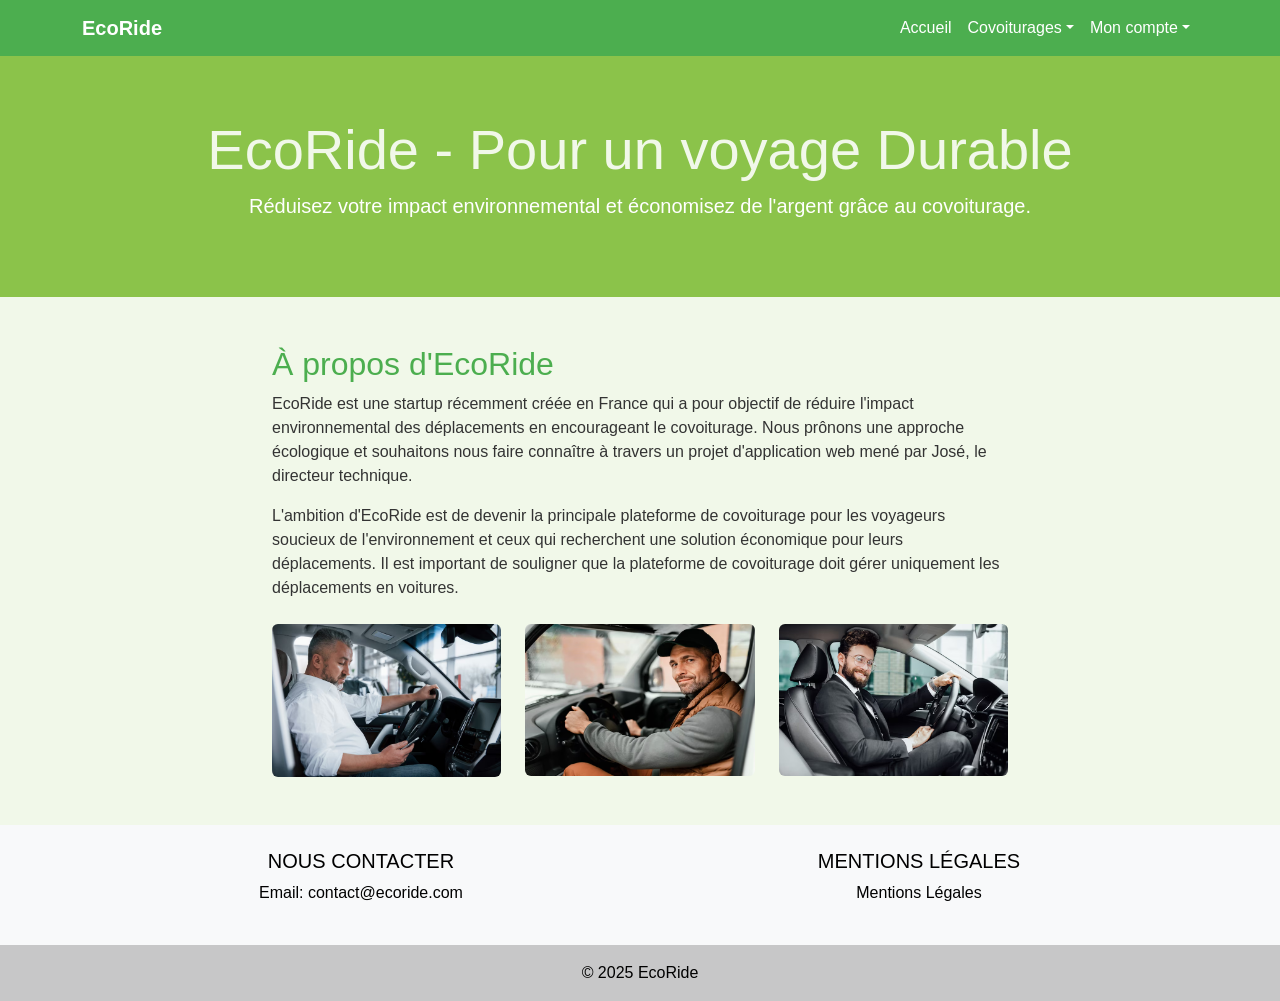
<file: index.html>
<html lang="fr">
  <head>
    <meta charset="UTF-8" />
    <meta name="viewport" content="width=device-width, initial-scale=1.0" />
    <title>EcoRide - Covoiturage Écologique</title>
    <link
      rel="stylesheet"
      href="https://cdn.jsdelivr.net/npm/bootstrap@5.3.0/dist/css/bootstrap.min.css"
    />
    <link rel="stylesheet" href="style.css" />
  </head>
  <body>
    <header>
      <!-- barre de navigation  -->
      <nav class="navbar navbar-expand-lg navbar-light bg-light">
        <div class="container">
          <a class="navbar-brand" href="index.html">EcoRide</a>
          <button
            class="navbar-toggler"
            type="button"
            data-bs-toggle="collapse"
            data-bs-target="#navbarNav"
            aria-controls="navbarNav"
            aria-expanded="false"
            aria-label="Toggle navigation"
          >
            <span class="navbar-toggler-icon"></span>
          </button>
          <div class="collapse navbar-collapse" id="navbarNav">
            <ul class="navbar-nav ms-auto">
              <li class="nav-item">
                <a class="nav-link" href="index.html">Accueil</a>
              </li>
              <li class="nav-item dropdown">
                <a
                  class="nav-link dropdown-toggle"
                  href="#"
                  id="navbarDropdownCovoiturages"
                  role="button"
                  data-bs-toggle="dropdown"
                  aria-expanded="false"
                  >Covoiturages</a
                >
                <ul
                  class="dropdown-menu"
                  aria-labelledby="navbarDropdownCovoiturages"
                >
                  <li>
                    <a class="dropdown-item" href="rides.html"
                      >Trouver un covoiturage</a
                    >
                  </li>
                  <li>
                    <a class="dropdown-item" href="create_ride.html"
                      >Proposer un covoiturage</a
                    >
                  </li>
                </ul>
              </li>
              <li class="nav-item dropdown">
                <a
                  class="nav-link dropdown-toggle"
                  href="#"
                  id="navbarDropdown"
                  role="button"
                  data-bs-toggle="dropdown"
                  aria-expanded="false"
                  >Mon compte</a
                >
                <ul class="dropdown-menu" aria-labelledby="navbarDropdown">
                  <!-- Liens existants dans le menu déroulant (connexion, inscription, espace, historique) -->
                  <li>
                    <a
                      class="dropdown-item"
                      href="connexion.html"
                      id="link-connexion"
                      >Se connecter</a
                    >
                  </li>
                  <li>
                    <a
                      class="dropdown-item"
                      href="inscription.html"
                      id="link-inscription"
                      >S'inscrire</a
                    >
                  </li>
                  <li>
                    <a class="dropdown-item" href="espace.html" id="link-espace"
                      >Mon espace</a
                    >
                  </li>
                  <li>
                    <a
                      class="dropdown-item"
                      href="historique.html"
                      id="link-historique"
                      >Mes trajets</a
                    >
                  </li>

                  <!-- Lien Espace Employé  -->
                  <li id="link-espace-employe" style="display: none">
                    <a class="dropdown-item" href="espace_employe.html"
                      >Espace employé</a
                    >
                  </li>

                  <!-- Lien Espace Administrateur -->
                  <li id="link-espace-administrateur" style="display: none">
                    <a class="dropdown-item" href="admin.html"
                      >Espace administrateur</a
                    >
                  </li>

                  <!-- Lien de déconnexion existant -->
                  <li id="link-deconnexion" style="display: none">
                    <a class="dropdown-item" href="deconnexion.php"
                      >Se déconnecter</a
                    >
                  </li>
                </ul>
              </li>
            </ul>
          </div>
        </div>
      </nav>
    </header>

    <main>
      <section id="hero" class="jumbotron text-center">
        <div class="container">
          <h1 class="display-4">EcoRide - Pour un voyage Durable</h1>
          <p class="lead">
            Réduisez votre impact environnemental et économisez de l'argent
            grâce au covoiturage.
          </p>
        </div>
      </section>

      <section id="about" class="container mt-5">
        <div class="row">
          <div class="col-md-8 mx-auto">
            <h2>À propos d'EcoRide</h2>
            <p>
              EcoRide est une startup récemment créée en France qui a pour
              objectif de réduire l'impact environnemental des déplacements en
              encourageant le covoiturage. Nous prônons une approche écologique
              et souhaitons nous faire connaître à travers un projet
              d'application web mené par José, le directeur technique.
            </p>
            <p>
              L'ambition d'EcoRide est de devenir la principale plateforme de
              covoiturage pour les voyageurs soucieux de l'environnement et ceux
              qui recherchent une solution économique pour leurs déplacements.
              Il est important de souligner que la plateforme de covoiturage
              doit gérer uniquement les déplacements en voitures.
            </p>
            <div class="row mt-4">
              <div class="col-md-4">
                <img
                  src="placeholder1.jpg"
                  class="img-fluid rounded"
                  alt="Image 1 de présentation EcoRide"
                />
              </div>
              <div class="col-md-4">
                <img
                  src="placeholder2.jpg"
                  class="img-fluid rounded"
                  alt="Image 2 de présentation EcoRide"
                />
              </div>
              <div class="col-md-4">
                <img
                  src="placeholder3.jpg"
                  class="img-fluid rounded"
                  alt="Image 3 de présentation EcoRide"
                />
              </div>
            </div>
          </div>
        </div>
      </section>
    </main>

    <footer class="bg-light text-center text-lg-start mt-5">
      <div class="container p-4">
        <div class="row">
          <div class="col-lg-6 col-md-12 mb-4 mb-md-0 text-center">
            <h5 class="text-uppercase">Nous Contacter</h5>
            <p>Email: contact@ecoride.com</p>
          </div>
          <div class="col-lg-6 col-md-12 mb-4 mb-md-0 text-center">
            <h5 class="text-uppercase">Mentions Légales</h5>
            <p>
              <a href="#" class="text-dark">Mentions Légales</a>
            </p>
          </div>
        </div>
      </div>
      <div class="text-center p-3" style="background-color: rgba(0, 0, 0, 0.2)">
        © 2025 EcoRide
      </div>
    </footer>

    <script src="https://cdn.jsdelivr.net/npm/bootstrap@5.3.0/dist/js/bootstrap.bundle.min.js"></script>
    <script src="script.js"></script>
    <script src="auth.js"></script>
    <script src="admin.js"></script>
  </body>
</html>
</file>
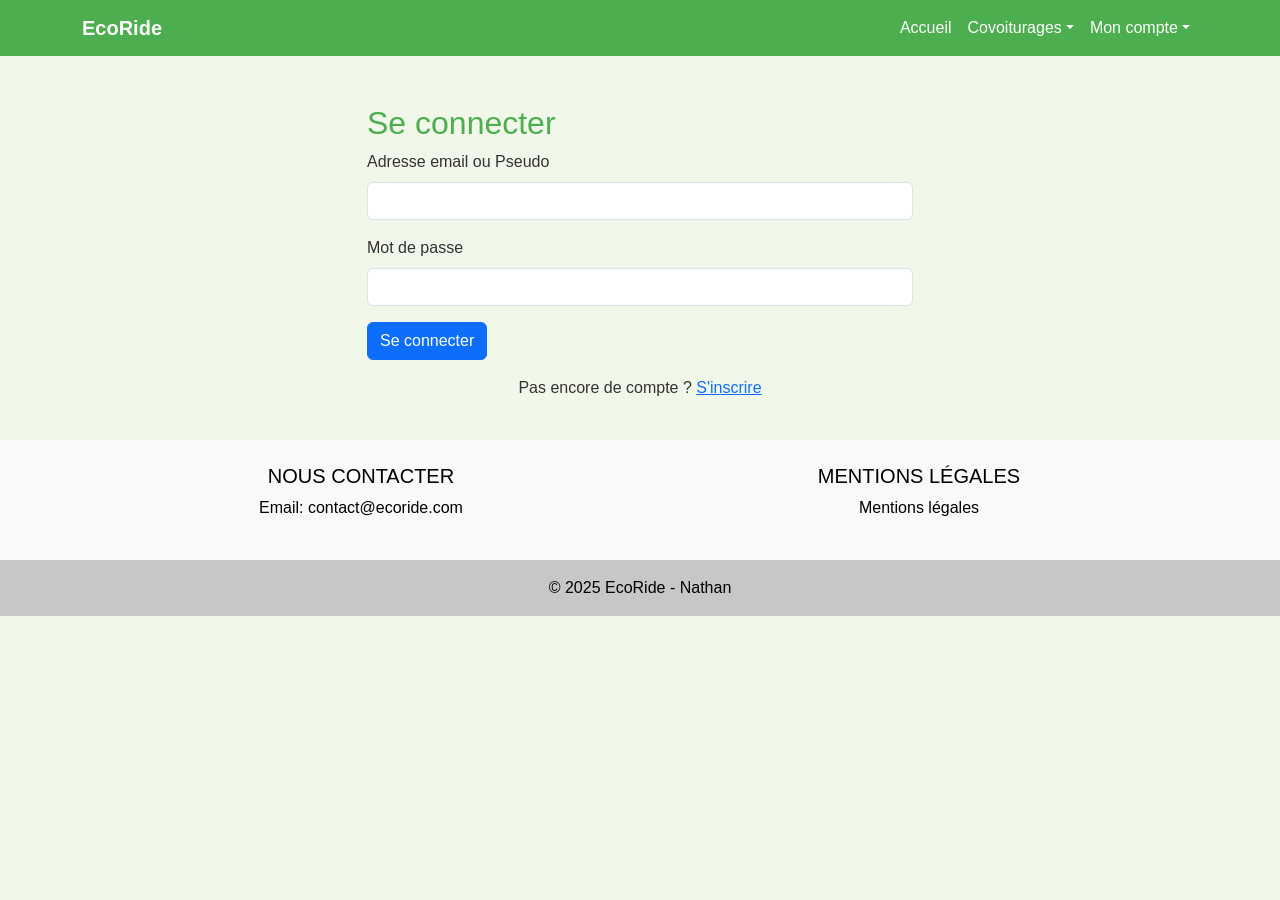
<file: connexion.html>
<html lang="fr">
  <head>
    <meta charset="UTF-8" />
    <meta name="viewport" content="width=device-width, initial-scale=1.0" />
    <title>Connexion</title>
    <link
      rel="stylesheet"
      href="https://cdn.jsdelivr.net/npm/bootstrap@5.3.0/dist/css/bootstrap.min.css"
    />
    <link rel="stylesheet" href="style.css" />
  </head>
  <body>
    <header>
      <!-- Votre barre de navigation actuelle -->
      <nav class="navbar navbar-expand-lg navbar-light bg-light">
        <div class="container">
          <a class="navbar-brand" href="index.html">EcoRide</a>
          <button
            class="navbar-toggler"
            type="button"
            data-bs-toggle="collapse"
            data-bs-target="#navbarNav"
            aria-controls="navbarNav"
            aria-expanded="false"
            aria-label="Toggle navigation"
          >
            <span class="navbar-toggler-icon"></span>
          </button>
          <div class="collapse navbar-collapse" id="navbarNav">
            <ul class="navbar-nav ms-auto">
              <li class="nav-item">
                <a class="nav-link" href="index.html">Accueil</a>
              </li>
              <li class="nav-item dropdown">
                <a
                  class="nav-link dropdown-toggle"
                  href="#"
                  id="navbarDropdownCovoiturages"
                  role="button"
                  data-bs-toggle="dropdown"
                  aria-expanded="false"
                  >Covoiturages</a
                >
                <ul
                  class="dropdown-menu"
                  aria-labelledby="navbarDropdownCovoiturages"
                >
                  <li>
                    <a class="dropdown-item" href="rides.html"
                      >Trouver un covoiturage</a
                    >
                  </li>
                  <li>
                    <a class="dropdown-item" href="create_ride.html"
                      >Proposer un covoiturage</a
                    >
                  </li>
                </ul>
              </li>
              <li class="nav-item dropdown">
                <a
                  class="nav-link dropdown-toggle"
                  href="#"
                  id="navbarDropdown"
                  role="button"
                  data-bs-toggle="dropdown"
                  aria-expanded="false"
                  >Mon compte</a
                >
                <ul class="dropdown-menu" aria-labelledby="navbarDropdown">
                  <!-- Liens existants dans le menu déroulant (connexion, inscription, espace, historique) -->
                  <li>
                    <a
                      class="dropdown-item"
                      href="connexion.html"
                      id="link-connexion"
                      >Se connecter</a
                    >
                  </li>
                  <li>
                    <a
                      class="dropdown-item"
                      href="inscription.html"
                      id="link-inscription"
                      >S'inscrire</a
                    >
                  </li>
                  <li>
                    <a class="dropdown-item" href="espace.html" id="link-espace"
                      >Mon espace</a
                    >
                  </li>
                  <li>
                    <a
                      class="dropdown-item"
                      href="historique.html"
                      id="link-historique"
                      >Mes trajets</a
                    >
                  </li>

                  <!-- Ajouter le lien Espace Employé si pertinent -->
                  <li id="link-espace-employe" style="display: none">
                    <a class="dropdown-item" href="espace_employe.html"
                      >Espace employé</a
                    >
                  </li>

                  <!-- Ajouter le lien Espace Administrateur ici (sera affiché conditionnellement par JS) -->
                  <li id="link-espace-administrateur" style="display: none">
                    <a class="dropdown-item" href="admin.html"
                      >Espace administrateur</a
                    >
                  </li>

                  <!-- Lien de déconnexion existant -->
                  <li id="link-deconnexion" style="display: none">
                    <a class="dropdown-item" href="deconnexion.php"
                      >Se déconnecter</a
                    >
                  </li>
                </ul>
              </li>
            </ul>
          </div>
        </div>
      </nav>
    </header>

    <main class="flex-grow-1 container mt-5 mb-4">
      <div class="row">
        <div class="col-md-6 mx-auto">
          <h2>Se connecter</h2>
          <form id="login-form">
            <div class="mb-3">
              <label for="email-or-pseudo" class="form-label"
                >Adresse email ou Pseudo</label
              >
              <input
                type="text"
                class="form-control"
                id="email-or-pseudo"
                required
              />
            </div>
            <div class="mb-3">
              <label for="login-password" class="form-label"
                >Mot de passe</label
              >
              <input
                type="password"
                class="form-control"
                id="login-password"
                required
              />
            </div>
            <button type="submit" class="btn btn-primary">Se connecter</button>
          </form>
          <div id="login-message" class="mt-3">
            <!-- Les messages de succès ou d'erreur s'afficheront ici -->
          </div>
          <p class="mt-3 text-center">
            Pas encore de compte ? <a href="inscription.html">S'inscrire</a>
          </p>
          <!-- Lien Inscription -->
        </div>
      </div>
    </main>

    <!-- Inclure le pied de page -->
    <footer class="bg-light text-center text-lg-start mt-4">
      <div class="container p-4">
        <div class="row">
          <div class="col-lg-6 col-md-12 mb-4 mb-md-0 text-center">
            <h5 class="text-uppercase">Nous Contacter</h5>
            <p>Email: contact@ecoride.com</p>
          </div>
          <div class="col-lg-6 col-md-12 mb-4 mb-md-0 text-center">
            <h5 class="text-uppercase">Mentions Légales</h5>
            <p>
              <a href="#" class="text-dark">Mentions légales</a>
            </p>
          </div>
        </div>
      </div>
      <div class="text-center p-3" style="background-color: rgba(0, 0, 0, 0.2)">
        © 2025 EcoRide - Nathan
      </div>
    </footer>

    <!-- Lien vers Bootstrap JS (assurez-vous que le chemin est correct) -->
    <script src="https://cdn.jsdelivr.net/npm/bootstrap@5.3.3/dist/js/bootstrap.bundle.min.js"></script>
    <!-- Lien vers votre script JavaScript pour cette page -->
    <script src="connexion.js"></script>
    <script src="auth.js"></script>
  </body>
</html>
</file>
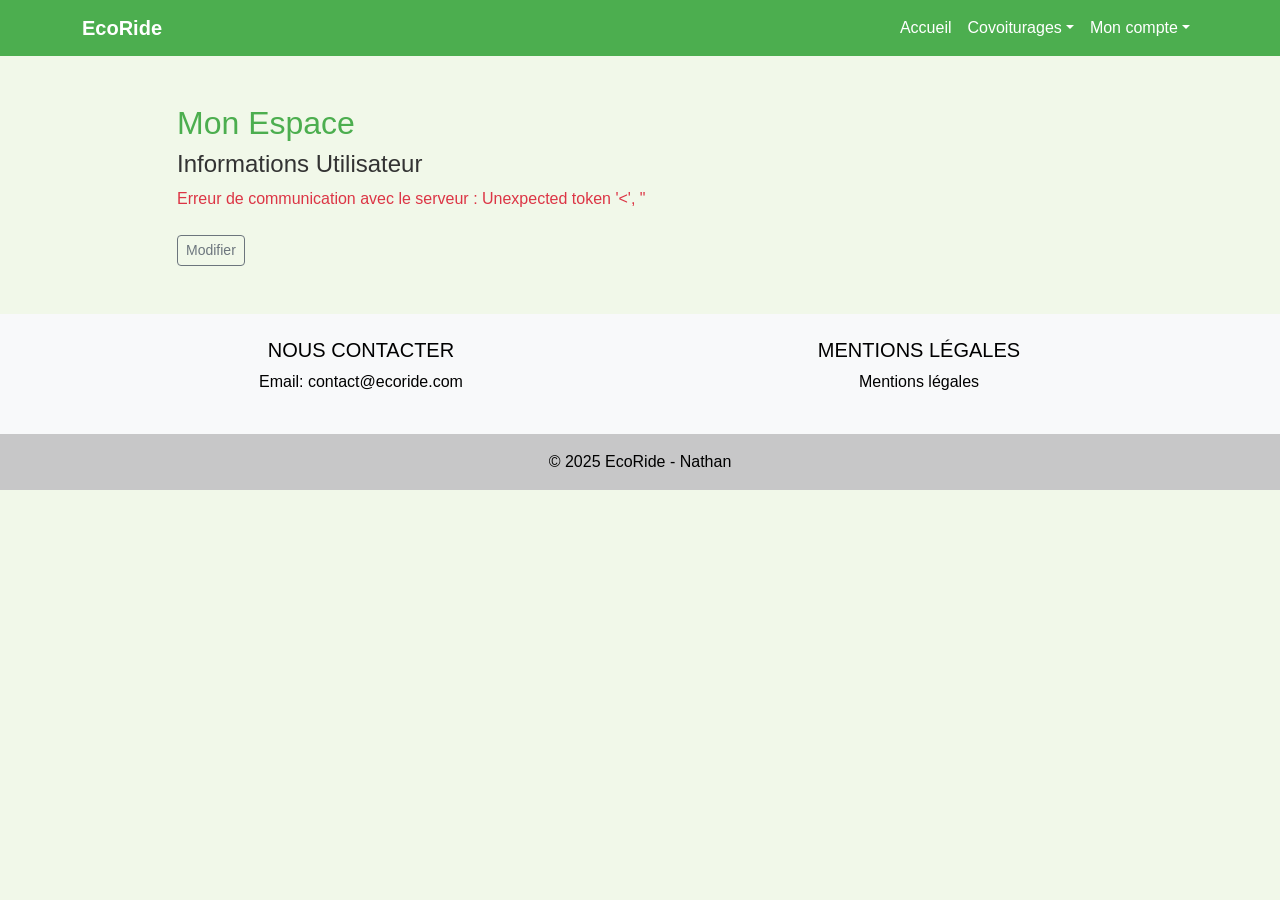
<file: espace.html>
<html lang="fr">
  <head>
    <meta charset="UTF-8" />
    <meta name="viewport" content="width=device-width, initial-scale=1.0" />
    <title>Mon espace</title>
    <link
      rel="stylesheet"
      href="https://cdn.jsdelivr.net/npm/bootstrap@5.3.0/dist/css/bootstrap.min.css"
    />
    <link rel="stylesheet" href="style.css" />
  </head>
  <body>
    <header>
      <!-- Votre barre de navigation actuelle -->
      <nav class="navbar navbar-expand-lg navbar-light bg-light">
        <div class="container">
          <a class="navbar-brand" href="index.html">EcoRide</a>
          <button
            class="navbar-toggler"
            type="button"
            data-bs-toggle="collapse"
            data-bs-target="#navbarNav"
            aria-controls="navbarNav"
            aria-expanded="false"
            aria-label="Toggle navigation"
          >
            <span class="navbar-toggler-icon"></span>
          </button>
          <div class="collapse navbar-collapse" id="navbarNav">
            <ul class="navbar-nav ms-auto">
              <li class="nav-item">
                <a class="nav-link" href="index.html">Accueil</a>
              </li>
              <li class="nav-item dropdown">
                <a
                  class="nav-link dropdown-toggle"
                  href="#"
                  id="navbarDropdownCovoiturages"
                  role="button"
                  data-bs-toggle="dropdown"
                  aria-expanded="false"
                  >Covoiturages</a
                >
                <ul
                  class="dropdown-menu"
                  aria-labelledby="navbarDropdownCovoiturages"
                >
                  <li>
                    <a class="dropdown-item" href="rides.html"
                      >Trouver un covoiturage</a
                    >
                  </li>
                  <li>
                    <a class="dropdown-item" href="create_ride.html"
                      >Proposer un covoiturage</a
                    >
                  </li>
                </ul>
              </li>
              <li class="nav-item dropdown">
                <a
                  class="nav-link dropdown-toggle"
                  href="#"
                  id="navbarDropdown"
                  role="button"
                  data-bs-toggle="dropdown"
                  aria-expanded="false"
                  >Mon compte</a
                >
                <ul class="dropdown-menu" aria-labelledby="navbarDropdown">
                  <!-- Liens existants dans le menu déroulant (connexion, inscription, espace, historique) -->
                  <li>
                    <a
                      class="dropdown-item"
                      href="connexion.html"
                      id="link-connexion"
                      >Se connecter</a
                    >
                  </li>
                  <li>
                    <a
                      class="dropdown-item"
                      href="inscription.html"
                      id="link-inscription"
                      >S'inscrire</a
                    >
                  </li>
                  <li>
                    <a class="dropdown-item" href="espace.html" id="link-espace"
                      >Mon espace</a
                    >
                  </li>
                  <li>
                    <a
                      class="dropdown-item"
                      href="historique.html"
                      id="link-historique"
                      >Mes trajets</a
                    >
                  </li>

                  <!-- Ajouter le lien Espace Employé si pertinent -->
                  <li id="link-espace-employe" style="display: none">
                    <a class="dropdown-item" href="espace_employe.html"
                      >Espace employé</a
                    >
                  </li>

                  <!-- Ajouter le lien Espace Administrateur ici (sera affiché conditionnellement par JS) -->
                  <li id="link-espace-administrateur" style="display: none">
                    <a class="dropdown-item" href="admin.html"
                      >Espace administrateur</a
                    >
                  </li>

                  <!-- Lien de déconnexion existant -->
                  <li id="link-deconnexion" style="display: none">
                    <a class="dropdown-item" href="deconnexion.php"
                      >Se déconnecter</a
                    >
                  </li>
                </ul>
              </li>
            </ul>
          </div>
        </div>
      </nav>
    </header>

    <main class="flex-grow-1 container mt-5 mb-4">
      <div class="row">
        <div class="col-md-10 mx-auto">
          <h2>Mon Espace</h2>

          <div
            id="incomplete-chauffeur-message"
            class="alert alert-warning"
            style="display: none"
          >
            <!-- Message d'info incomplète -->
          </div>

          <h4>Informations Utilisateur</h4>

          <!-- Section d'affichage en lecture seule (sera remplie par JS) -->
          <div id="user-info-display" class="mb-3">
            <p>Chargement des informations...</p>
          </div>

          <!-- Formulaire d'édition (initiallement masqué, en dehors de user-info-display) -->
          <div id="user-info-edit-form" style="display: none">
            <h4>Modifier mes informations</h4>
            <form id="edit-user-form">
              <div class="mb-3">
                <label for="edit-nom" class="form-label">Nom</label>
                <input type="text" class="form-control" id="edit-nom" />
              </div>
              <div class="mb-3">
                <label for="edit-prenom" class="form-label">Prénom</label>
                <input type="text" class="form-control" id="edit-prenom" />
              </div>
              <div class="mb-3 form-check">
                <input
                  type="checkbox"
                  class="form-check-input"
                  id="edit-fumeur"
                />
                <label class="form-check-label" for="edit-fumeur">Fumeur</label>
              </div>
              <div class="mb-3 form-check">
                <input
                  type="checkbox"
                  class="form-check-input"
                  id="edit-animaux"
                />
                <label class="form-check-label" for="edit-animaux"
                  >Accepte les animaux</label
                >
              </div>
              <div class="mb-3 form-check">
                <input
                  type="checkbox"
                  class="form-check-input"
                  id="edit-is-chauffeur"
                />
                <label class="form-check-label" for="edit-is-chauffeur"
                  >Je souhaite devenir Chauffeur</label
                >
              </div>

              <button type="submit" class="btn btn-primary">
                Enregistrer les modifications
              </button>
              <button
                type="button"
                id="cancel-edit-user"
                class="btn btn-secondary"
              >
                Annuler
              </button>
            </form>
          </div>

          <!-- Bouton pour basculer vers le formulaire d'édition -->
          <button
            id="edit-user-button"
            class="btn btn-outline-secondary btn-sm mt-2"
          >
            Modifier
          </button>
          <!-- Nouvelle Section pour les Actions en Attente du Participant -->
          <section id="pending-participant-actions-section" class="mt-4">
            <h3>Trajets terminés en attente de votre validation et avis</h3>
            <div id="pending-participant-actions-list" class="mt-3">
              <p>Chargement des actions en attente...</p>
            </div>
          </section>
          <!-- Section pour les covoiturages de l'utilisateur (Chauffeur) -->
          <div id="user-driver-rides" class="mb-4" style="display: none">
            <!-- Titre 'Mes Covoiturages (Chauffeur)' sera ajouté par JS -->
            <!-- La liste des trajets du chauffeur sera ajoutée ici par JS -->
          </div>

          <!-- Section pour les covoiturages de l'utilisateur (Participant) -->
          <div id="user-participant-rides" class="mb-4">
            <!-- Titre "Mes Covoiturages (Passager)" sera ajouté par JS -->
            <!-- La liste des trajets du participant sera ajoutée ici par JS -->
          </div>

          <!-- Section principale des véhicules de l'utilisateur (chauffeur) -->
          <div id="user-vehicles-section" class="mt-4" style="display: none">
            <!-- Titre "Mes Véhicules" sera ajouté par JS si nécessaire, ou laisser le titre H4 statique ici si vous préférez -->
            <!-- J'ai remis le titre ici car il est géré par displayUserVehicles qui n'ajoute pas le titre H4 -->
            <!-- Liste des véhicules existants (sera remplie par JS) -->
            <div id="user-vehicles-list">
              <p>Chargement des véhicules...</p>
            </div>

            <!-- Bouton pour afficher le formulaire d'ajout de véhicule -->
            <button id="add-vehicle-button" class="btn btn-primary btn-sm mt-3">
              Ajouter un véhicule
            </button>

            <!-- Formulaire d'ajout de véhicule (initiallement masqué) -->
            <div id="add-vehicle-form" class="mt-4" style="display: none">
              <h4>Ajouter un nouveau véhicule</h4>
              <form id="new-vehicle-form">
                <!-- ... champs du formulaire d'ajout ... -->
                <div class="mb-3">
                  <label for="new-vehicle-marque" class="form-label"
                    >Marque</label
                  >
                  <input
                    type="text"
                    class="form-control"
                    id="new-vehicle-marque"
                    required
                  />
                </div>
                <div class="mb-3">
                  <label for="new-vehicle-modele" class="form-label"
                    >Modèle</label
                  >
                  <input
                    type="text"
                    class="form-control"
                    id="new-vehicle-modele"
                    required
                  />
                </div>
                <div class="mb-3">
                  <label for="new-vehicle-immatriculation" class="form-label"
                    >Immatriculation</label
                  >
                  <input
                    type="text"
                    class="form-control"
                    id="new-vehicle-immatriculation"
                    required
                  />
                </div>
                <div class="mb-3">
                  <label for="new-vehicle-energie" class="form-label"
                    >Énergie</label
                  >
                  <select class="form-select" id="new-vehicle-energie" required>
                    <option value="">-- Sélectionner l'énergie --</option>
                    <option value="Diesel">Diesel</option>
                    <option value="Essence">Essence</option>
                    <option value="Electrique">Électrique</option>
                  </select>
                </div>
                <div class="mb-3">
                  <label for="new-vehicle-couleur" class="form-label"
                    >Couleur</label
                  >
                  <input
                    type="text"
                    class="form-control"
                    id="new-vehicle-couleur"
                    required
                  />
                </div>
                <div class="mb-3">
                  <label
                    for="new-vehicle-date-immatriculation"
                    class="form-label"
                    >Date première immatriculation</label
                  >
                  <input
                    type="date"
                    class="form-control"
                    id="new-vehicle-date-immatriculation"
                  />
                </div>
                <div class="mb-3">
                  <label for="new-vehicle-nombre-places" class="form-label"
                    >Nombre total de places</label
                  >
                  <input
                    type="number"
                    class="form-control"
                    id="new-vehicle-nombre-places"
                    required
                    min="1"
                  />
                </div>

                <button type="submit" class="btn btn-primary">
                  Enregistrer le véhicule
                </button>
                <button
                  type="button"
                  id="cancel-add-vehicle"
                  class="btn btn-secondary"
                >
                  Annuler
                </button>
              </form>
            </div>

            <!-- Formulaire d'édition de véhicule existant (initiallement masqué) -->
            <div
              id="edit-vehicle-form-section"
              class="mt-4"
              style="display: none"
            >
              <h4>Modifier le véhicule</h4>
              <form id="edit-vehicle-form">
                <!-- Champ caché pour stocker l'ID du véhicule en cours d'édition -->
                <input type="hidden" id="edit-vehicle-id" />

                <!-- Champs du formulaire d'édition (vérifiez les IDs et types) -->
                <div class="mb-3">
                  <label for="edit-vehicle-marque" class="form-label"
                    >Marque</label
                  >
                  <input
                    type="text"
                    class="form-control"
                    id="edit-vehicle-marque"
                    required
                  />
                </div>
                <div class="mb-3">
                  <label for="edit-vehicle-modele" class="form-label"
                    >Modèle</label
                  >
                  <input
                    type="text"
                    class="form-control"
                    id="edit-vehicle-modele"
                    required
                  />
                </div>
                <div class="mb-3">
                  <label for="edit-vehicle-immatriculation" class="form-label"
                    >Immatriculation</label
                  >
                  <input
                    type="text"
                    class="form-control"
                    id="edit-vehicle-immatriculation"
                    required
                  />
                </div>
                <div class="mb-3">
                  <label for="edit-vehicle-energie" class="form-label"
                    >Énergie</label
                  >
                  <select
                    class="form-select"
                    id="edit-vehicle-energie"
                    required
                  >
                    <option value="">-- Sélectionner l'énergie --</option>
                    <option value="Diesel">Diesel</option>
                    <option value="Essence">Essence</option>
                    <option value="Electrique">Électrique</option>
                  </select>
                </div>
                <div class="mb-3">
                  <label for="edit-vehicle-couleur" class="form-label"
                    >Couleur</label
                  >
                  <input
                    type="text"
                    class="form-control"
                    id="edit-vehicle-couleur"
                    required
                  />
                </div>
                <div class="mb-3">
                  <label
                    for="edit-vehicle-date-immatriculation"
                    class="form-label"
                    >Date première immatriculation</label
                  >
                  <input
                    type="date"
                    class="form-control"
                    id="edit-vehicle-date-immatriculation"
                  />
                </div>
                <div class="mb-3">
                  <label for="edit-vehicle-nombre-places" class="form-label"
                    >Nombre total de places</label
                  >
                  <input
                    type="number"
                    class="form-control"
                    id="edit-vehicle-nombre-places"
                    required
                  />
                </div>

                <button type="submit" class="btn btn-primary">
                  Enregistrer les modifications du véhicule
                </button>
                <button
                  type="button"
                  id="cancel-edit-vehicle"
                  class="btn btn-secondary"
                >
                  Annuler
                </button>
              </form>
            </div>
          </div>

          <!-- Cette section commentée semble redondante à la fin, elle peut être supprimée -->
          <!-- Formulaire d'édition de véhicule existant (initiallement masqué, sera géré par JS) -->
          <!-- Cette section sera dynamiquement ajoutée/affichée par JS pour chaque véhicule à éditer -->
        </div>
        <!-- Fermeture de la div col-md-10 mx-auto englobante -->
      </div>
      <!-- Fermeture de la div row englobante -->

      <!-- Div pour les messages de succès/erreur -->
      <div id="participation-message" class="mt-3">
        <!-- Les messages temporaires s'afficheront ici -->
      </div>
    </main>

    <!-- ... (pied de page et scripts JS) ... -->

    <!-- Inclure le pied de page -->
    <footer class="bg-light text-center text-lg-start mt-4">
      <div class="container p-4">
        <div class="row">
          <div class="col-lg-6 col-md-12 mb-4 mb-md-0 text-center">
            <h5 class="text-uppercase">Nous Contacter</h5>
            <p>Email: contact@ecoride.com</p>
          </div>
          <div class="col-lg-6 col-md-12 mb-4 mb-md-0 text-center">
            <h5 class="text-uppercase">Mentions Légales</h5>
            <p>
              <a href="#" class="text-dark">Mentions légales</a>
            </p>
          </div>
        </div>
      </div>
      <div class="text-center p-3" style="background-color: rgba(0, 0, 0, 0.2)">
        © 2025 EcoRide - Nathan
      </div>
    </footer>

    <!-- Lien vers Bootstrap JS (assurez-vous que le chemin est correct) -->
    <script src="https://cdn.jsdelivr.net/npm/bootstrap@5.3.3/dist/js/bootstrap.bundle.min.js"></script>
    <!-- Lien vers votre script JavaScript pour cette page -->
    <script src="espace.js"></script>
    <script src="auth.js"></script>
  </body>
</html>
</file>
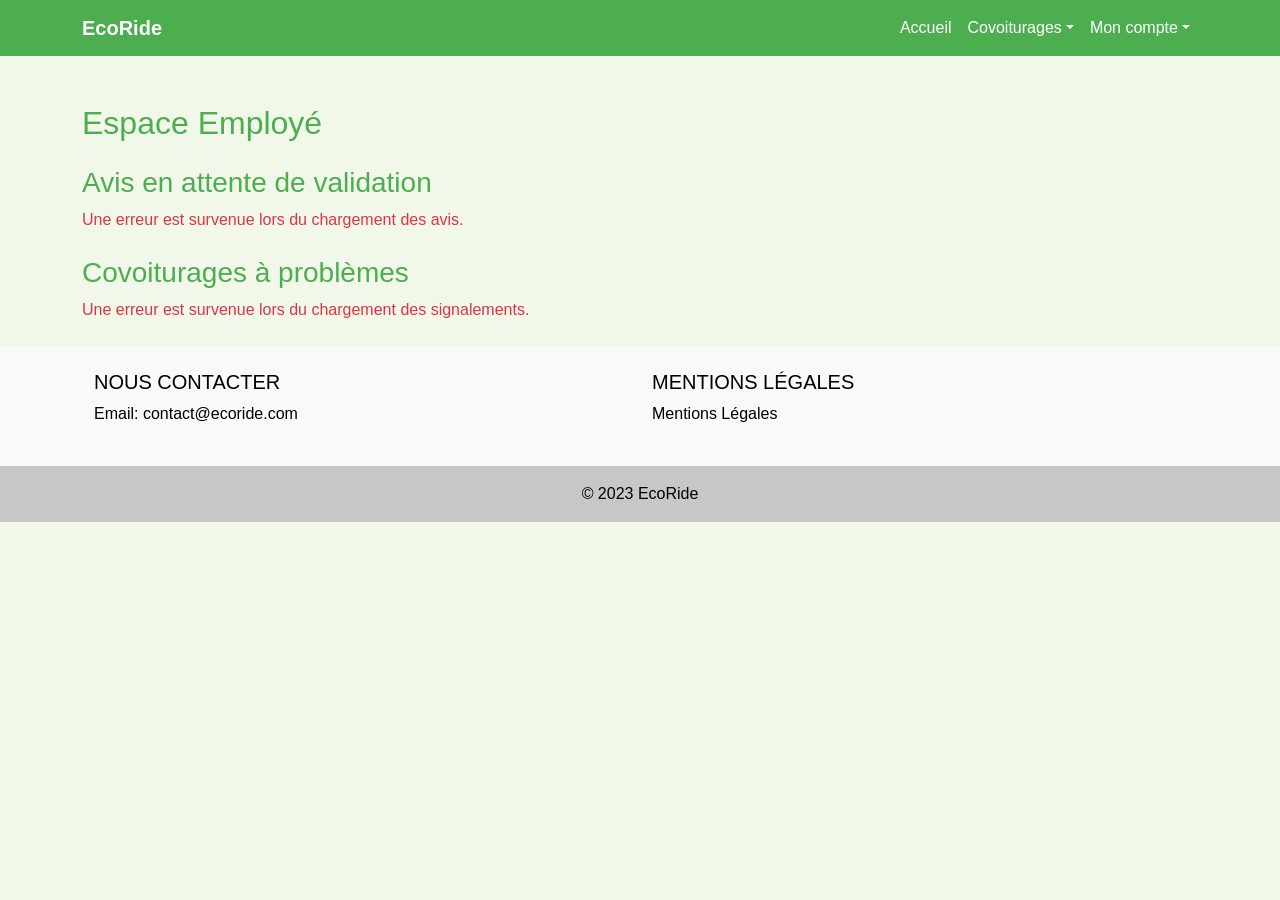
<file: espace_employe.html>
<!DOCTYPE html>
<html lang="fr">
  <head>
    <meta charset="UTF-8" />
    <meta name="viewport" content="width=device-width, initial-scale=1.0" />
    <title>Espace Employé - EcoRide</title>
    <!-- Lien vers le CSS de Bootstrap -->
    <link
      rel="stylesheet"
      href="https://cdn.jsdelivr.net/npm/bootstrap@5.3.0/dist/css/bootstrap.min.css"
    />
    <!-- Lien vers votre CSS personnalisé -->
    <link rel="stylesheet" href="style.css" />
  </head>
  <body>
    <header>
      <!-- Votre barre de navigation actuelle -->
      <nav class="navbar navbar-expand-lg navbar-light bg-light">
        <div class="container">
          <a class="navbar-brand" href="index.html">EcoRide</a>
          <button
            class="navbar-toggler"
            type="button"
            data-bs-toggle="collapse"
            data-bs-target="#navbarNav"
            aria-controls="navbarNav"
            aria-expanded="false"
            aria-label="Toggle navigation"
          >
            <span class="navbar-toggler-icon"></span>
          </button>
          <div class="collapse navbar-collapse" id="navbarNav">
            <ul class="navbar-nav ms-auto">
              <li class="nav-item">
                <a class="nav-link" href="index.html">Accueil</a>
              </li>
              <li class="nav-item dropdown">
                <a
                  class="nav-link dropdown-toggle"
                  href="#"
                  id="navbarDropdownCovoiturages"
                  role="button"
                  data-bs-toggle="dropdown"
                  aria-expanded="false"
                  >Covoiturages</a
                >
                <ul
                  class="dropdown-menu"
                  aria-labelledby="navbarDropdownCovoiturages"
                >
                  <li>
                    <a class="dropdown-item" href="rides.html"
                      >Trouver un covoiturage</a
                    >
                  </li>
                  <li>
                    <a class="dropdown-item" href="create_ride.html"
                      >Proposer un covoiturage</a
                    >
                  </li>
                </ul>
              </li>
              <li class="nav-item dropdown">
                <a
                  class="nav-link dropdown-toggle"
                  href="#"
                  id="navbarDropdown"
                  role="button"
                  data-bs-toggle="dropdown"
                  aria-expanded="false"
                  >Mon compte</a
                >
                <ul class="dropdown-menu" aria-labelledby="navbarDropdown">
                  <!-- Liens existants dans le menu déroulant (connexion, inscription, espace, historique) -->
                  <li>
                    <a
                      class="dropdown-item"
                      href="connexion.html"
                      id="link-connexion"
                      >Se connecter</a
                    >
                  </li>
                  <li>
                    <a
                      class="dropdown-item"
                      href="inscription.html"
                      id="link-inscription"
                      >S'inscrire</a
                    >
                  </li>
                  <li>
                    <a class="dropdown-item" href="espace.html" id="link-espace"
                      >Mon espace</a
                    >
                  </li>
                  <li>
                    <a
                      class="dropdown-item"
                      href="historique.html"
                      id="link-historique"
                      >Mes trajets</a
                    >
                  </li>

                  <!-- Ajouter le lien Espace Employé si pertinent -->
                  <li id="link-espace-employe" style="display: none">
                    <a class="dropdown-item" href="espace_employe.html"
                      >Espace employé</a
                    >
                  </li>

                  <!-- Ajouter le lien Espace Administrateur ici (sera affiché conditionnellement par JS) -->
                  <li id="link-espace-administrateur" style="display: none">
                    <a class="dropdown-item" href="admin.html"
                      >Espace administrateur</a
                    >
                  </li>

                  <!-- Lien de déconnexion existant -->
                  <li id="link-deconnexion" style="display: none">
                    <a class="dropdown-item" href="deconnexion.php"
                      >Se déconnecter</a
                    >
                  </li>
                </ul>
              </li>
            </ul>
          </div>
        </div>
      </nav>
    </header>

    <main class="flex-grow-1 container mt-5 mb-4">
      <h2>Espace Employé</h2>

      <section id="pending-reviews-section" class="mt-4">
        <h3>Avis en attente de validation</h3>
        <div id="pending-reviews-list">
          <p>Chargement des avis...</p>
        </div>
      </section>

      <section id="problematic-rides-section" class="mt-4">
        <h3>Covoiturages à problèmes</h3>
        <div id="problematic-rides-list">
          <p>Chargement des covoiturages...</p>
        </div>
      </section>
    </main>

    <!-- Inclure le pied de page -->
    <footer class="bg-light text-center text-lg-start mt-4">
      <div class="container p-4">
        <div class="row">
          <div class="col-lg-6 col-md-12 mb-4 mb-md-0">
            <h5 class="text-uppercase">Nous Contacter</h5>
            <p>Email: contact@ecoride.com</p>
          </div>
          <div class="col-lg-6 col-md-12 mb-4 mb-md-0">
            <h5 class="text-uppercase">Mentions Légales</h5>
            <p>Mentions Légales</p>
          </div>
        </div>
      </div>
      <div class="text-center p-3" style="background-color: rgba(0, 0, 0, 0.2)">
        © 2023 EcoRide
      </div>
    </footer>

    <!-- Lien vers Bootstrap JS -->
    <script src="https://cdn.jsdelivr.net/npm/bootstrap@5.3.3/dist/js/bootstrap.bundle.min.js"></script>
    <!-- Lien vers votre script JavaScript pour cette page -->
    <script src="espace_employe.js"></script>
    <!-- Script d'authentification commun si vous en avez un -->
    <script src="auth.js"></script>
  </body>
</html>
</file>
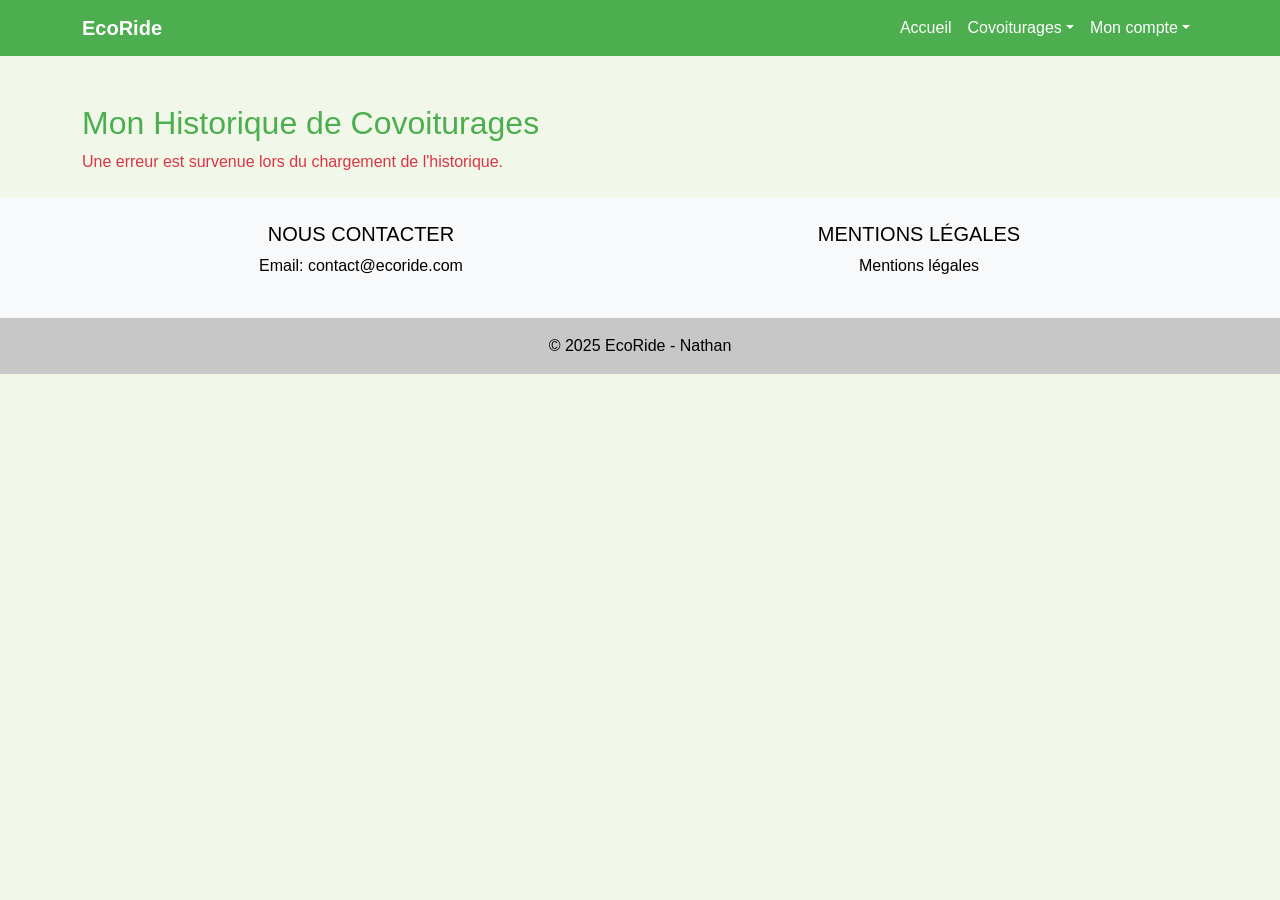
<file: historique.html>
<html lang="fr">
  <head>
    <meta charset="UTF-8" />
    <meta name="viewport" content="width=device-width, initial-scale=1.0" />
    <title>Mes trajets</title>
    <link
      rel="stylesheet"
      href="https://cdn.jsdelivr.net/npm/bootstrap@5.3.0/dist/css/bootstrap.min.css"
    />
    <link rel="stylesheet" href="style.css" />
  </head>
  <body>
    <header>
      <!-- Votre barre de navigation actuelle -->
      <nav class="navbar navbar-expand-lg navbar-light bg-light">
        <div class="container">
          <a class="navbar-brand" href="index.html">EcoRide</a>
          <button
            class="navbar-toggler"
            type="button"
            data-bs-toggle="collapse"
            data-bs-target="#navbarNav"
            aria-controls="navbarNav"
            aria-expanded="false"
            aria-label="Toggle navigation"
          >
            <span class="navbar-toggler-icon"></span>
          </button>
          <div class="collapse navbar-collapse" id="navbarNav">
            <ul class="navbar-nav ms-auto">
              <li class="nav-item">
                <a class="nav-link" href="index.html">Accueil</a>
              </li>
              <li class="nav-item dropdown">
                <a
                  class="nav-link dropdown-toggle"
                  href="#"
                  id="navbarDropdownCovoiturages"
                  role="button"
                  data-bs-toggle="dropdown"
                  aria-expanded="false"
                  >Covoiturages</a
                >
                <ul
                  class="dropdown-menu"
                  aria-labelledby="navbarDropdownCovoiturages"
                >
                  <li>
                    <a class="dropdown-item" href="rides.html"
                      >Trouver un covoiturage</a
                    >
                  </li>
                  <li>
                    <a class="dropdown-item" href="create_ride.html"
                      >Proposer un covoiturage</a
                    >
                  </li>
                </ul>
              </li>
              <li class="nav-item dropdown">
                <a
                  class="nav-link dropdown-toggle"
                  href="#"
                  id="navbarDropdown"
                  role="button"
                  data-bs-toggle="dropdown"
                  aria-expanded="false"
                  >Mon compte</a
                >
                <ul class="dropdown-menu" aria-labelledby="navbarDropdown">
                  <!-- Liens existants dans le menu déroulant (connexion, inscription, espace, historique) -->
                  <li>
                    <a
                      class="dropdown-item"
                      href="connexion.html"
                      id="link-connexion"
                      >Se connecter</a
                    >
                  </li>
                  <li>
                    <a
                      class="dropdown-item"
                      href="inscription.html"
                      id="link-inscription"
                      >S'inscrire</a
                    >
                  </li>
                  <li>
                    <a class="dropdown-item" href="espace.html" id="link-espace"
                      >Mon espace</a
                    >
                  </li>
                  <li>
                    <a
                      class="dropdown-item"
                      href="historique.html"
                      id="link-historique"
                      >Mes trajets</a
                    >
                  </li>

                  <!-- Ajouter le lien Espace Employé si pertinent -->
                  <li id="link-espace-employe" style="display: none">
                    <a class="dropdown-item" href="espace_employe.html"
                      >Espace employé</a
                    >
                  </li>

                  <!-- Ajouter le lien Espace Administrateur ici (sera affiché conditionnellement par JS) -->
                  <li id="link-espace-administrateur" style="display: none">
                    <a class="dropdown-item" href="admin.html"
                      >Espace administrateur</a
                    >
                  </li>

                  <!-- Lien de déconnexion existant -->
                  <li id="link-deconnexion" style="display: none">
                    <a class="dropdown-item" href="deconnexion.php"
                      >Se déconnecter</a
                    >
                  </li>
                </ul>
              </li>
            </ul>
          </div>
        </div>
      </nav>
    </header>

    <!-- Ajoutez ceci dans le <body> de votre page HTML -->
    <section id="historique-covoiturages" class="container mt-5">
      <h2>Mon Historique de Covoiturages</h2>

      <div id="historique-liste">
        <!-- L'historique sera chargé ici par JavaScript -->
        <p>Chargement de l'historique...</p>
      </div>
    </section>

    <!-- Incluez ce script JavaScript (vous pouvez le mettre à la fin du <body> ou dans un fichier .js séparé) -->

    <footer class="bg-light text-center text-lg-start mt-4">
      <div class="container p-4">
        <div class="row">
          <div class="col-lg-6 col-md-12 mb-4 mb-md-0 text-center">
            <h5 class="text-uppercase">Nous contacter</h5>
            <p>Email: contact@ecoride.com</p>
          </div>
          <div class="col-lg-6 col-md-12 mb-4 mb-md-0 text-center">
            <h5 class="text-uppercase">Mentions légales</h5>
            <p>
              <a href="#" class="text-dark">Mentions légales</a>
            </p>
          </div>
        </div>
      </div>
      <div class="text-center p-3" style="background-color: rgba(0, 0, 0, 0.2)">
        © 2025 EcoRide - Nathan
      </div>
    </footer>

    <!-- Lien vers le JS de Bootstrap -->
    <script src="https://cdn.jsdelivr.net/npm/bootstrap@5.3.0/dist/js/bootstrap.bundle.min.js"></script>
    <!-- Lien vers votre JS personnalisé -->
    <script src="historique.js"></script>
    <script src="auth.js"></script>
    <!-- Nom de fichier JavaScript suggéré -->

    <!-- Nous utiliserons le même fichier JS -->
  </body>
</html>
</file>
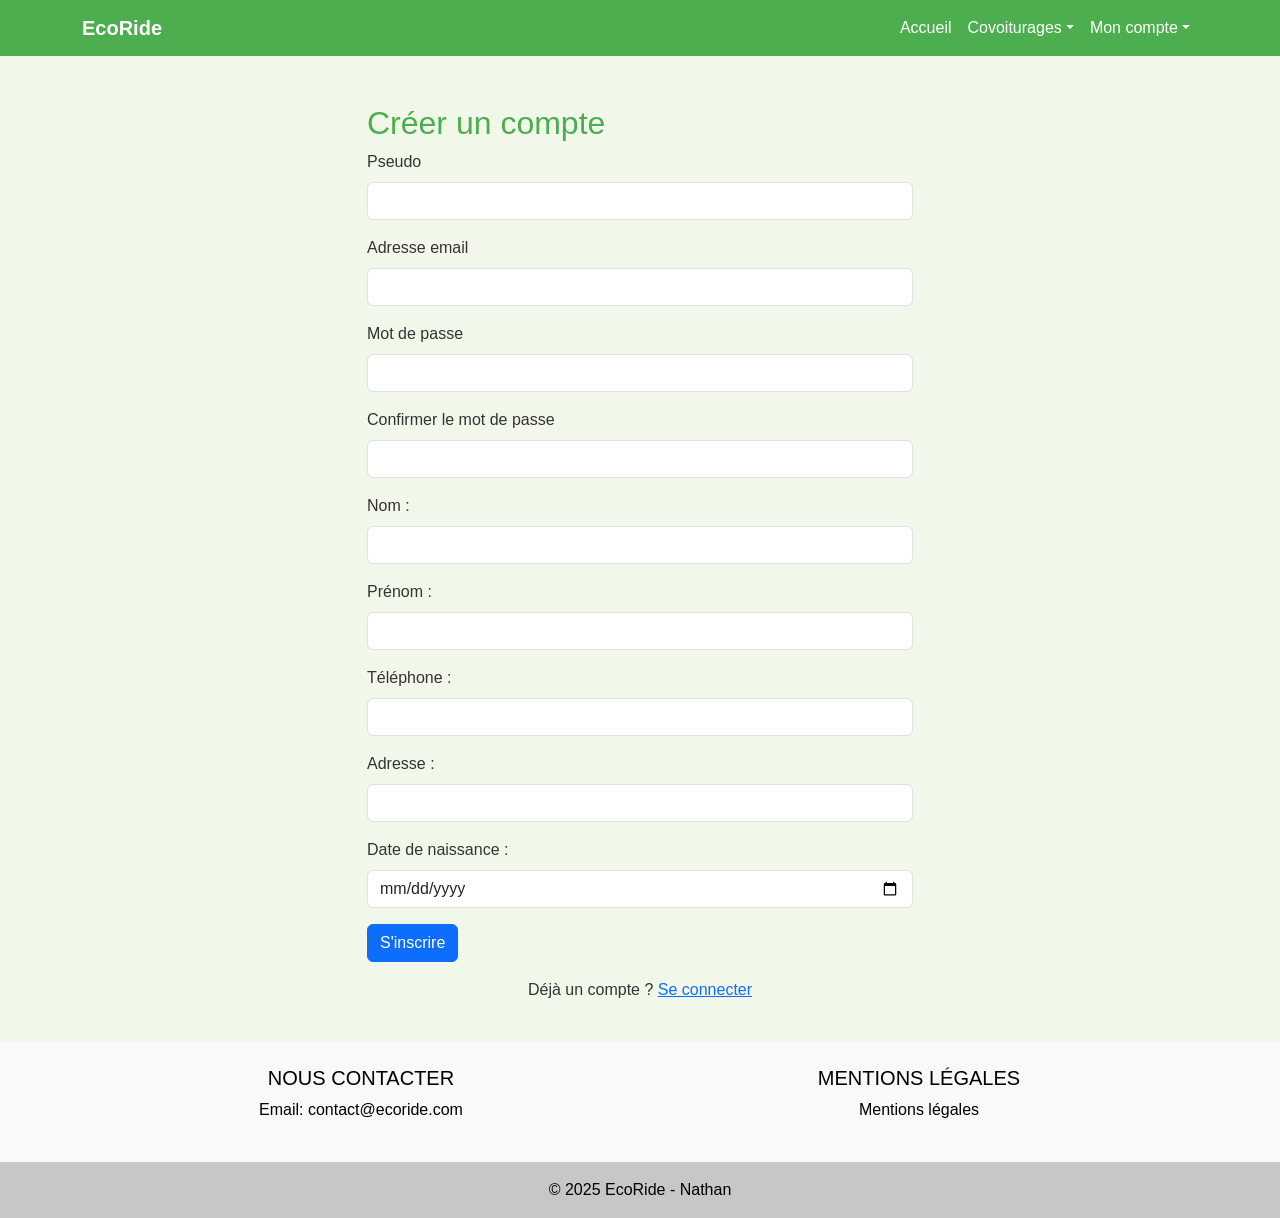
<file: inscription.html>
<html lang="fr">
  <head>
    <meta charset="UTF-8" />
    <meta name="viewport" content="width=device-width, initial-scale=1.0" />
    <title>Inscription</title>
    <link
      rel="stylesheet"
      href="https://cdn.jsdelivr.net/npm/bootstrap@5.3.0/dist/css/bootstrap.min.css"
    />
    <link rel="stylesheet" href="style.css" />
  </head>
  <body>
    <header>
      <!-- Votre barre de navigation actuelle -->
      <nav class="navbar navbar-expand-lg navbar-light bg-light">
        <div class="container">
          <a class="navbar-brand" href="index.html">EcoRide</a>
          <button
            class="navbar-toggler"
            type="button"
            data-bs-toggle="collapse"
            data-bs-target="#navbarNav"
            aria-controls="navbarNav"
            aria-expanded="false"
            aria-label="Toggle navigation"
          >
            <span class="navbar-toggler-icon"></span>
          </button>
          <div class="collapse navbar-collapse" id="navbarNav">
            <ul class="navbar-nav ms-auto">
              <li class="nav-item">
                <a class="nav-link" href="index.html">Accueil</a>
              </li>
              <li class="nav-item dropdown">
                <a
                  class="nav-link dropdown-toggle"
                  href="#"
                  id="navbarDropdownCovoiturages"
                  role="button"
                  data-bs-toggle="dropdown"
                  aria-expanded="false"
                  >Covoiturages</a
                >
                <ul
                  class="dropdown-menu"
                  aria-labelledby="navbarDropdownCovoiturages"
                >
                  <li>
                    <a class="dropdown-item" href="rides.html"
                      >Trouver un covoiturage</a
                    >
                  </li>
                  <li>
                    <a class="dropdown-item" href="create_ride.html"
                      >Proposer un covoiturage</a
                    >
                  </li>
                </ul>
              </li>
              <li class="nav-item dropdown">
                <a
                  class="nav-link dropdown-toggle"
                  href="#"
                  id="navbarDropdown"
                  role="button"
                  data-bs-toggle="dropdown"
                  aria-expanded="false"
                  >Mon compte</a
                >
                <ul class="dropdown-menu" aria-labelledby="navbarDropdown">
                  <!-- Liens existants dans le menu déroulant (connexion, inscription, espace, historique) -->
                  <li>
                    <a
                      class="dropdown-item"
                      href="connexion.html"
                      id="link-connexion"
                      >Se connecter</a
                    >
                  </li>
                  <li>
                    <a
                      class="dropdown-item"
                      href="inscription.html"
                      id="link-inscription"
                      >S'inscrire</a
                    >
                  </li>
                  <li>
                    <a class="dropdown-item" href="espace.html" id="link-espace"
                      >Mon espace</a
                    >
                  </li>
                  <li>
                    <a
                      class="dropdown-item"
                      href="historique.html"
                      id="link-historique"
                      >Mes trajets</a
                    >
                  </li>

                  <!-- Ajouter le lien Espace Employé si pertinent -->
                  <li id="link-espace-employe" style="display: none">
                    <a class="dropdown-item" href="espace_employe.html"
                      >Espace employé</a
                    >
                  </li>

                  <!-- Ajouter le lien Espace Administrateur ici (sera affiché conditionnellement par JS) -->
                  <li id="link-espace-administrateur" style="display: none">
                    <a class="dropdown-item" href="admin.html"
                      >Espace administrateur</a
                    >
                  </li>

                  <!-- Lien de déconnexion existant -->
                  <li id="link-deconnexion" style="display: none">
                    <a class="dropdown-item" href="deconnexion.php"
                      >Se déconnecter</a
                    >
                  </li>
                </ul>
              </li>
            </ul>
          </div>
        </div>
      </nav>
    </header>

    <main class="flex-grow-1 container mt-5 mb-4">
      <div class="row">
        <div class="col-md-6 mx-auto">
          <h2>Créer un compte</h2>
          <form id="signup-form">
            <div class="mb-3">
              <label for="pseudo" class="form-label">Pseudo</label>
              <input type="text" class="form-control" id="pseudo" required />
            </div>
            <div class="mb-3">
              <label for="email" class="form-label">Adresse email</label>
              <input type="email" class="form-control" id="email" required />
            </div>
            <div class="mb-3">
              <label for="password" class="form-label">Mot de passe</label>
              <input
                type="password"
                class="form-control"
                id="password"
                required
              />
            </div>
            <div class="mb-3">
              <label for="confirm-password" class="form-label"
                >Confirmer le mot de passe</label
              >
              <input
                type="password"
                class="form-control"
                id="confirm-password"
                required
              />
            </div>

            <!-- AJOUT DES CHAMPS SUPPLEMENTAIRES (IDENTIQUES A create-employee-form) -->
            <div class="mb-3">
              <label for="nom" class="form-label">Nom :</label>
              <input type="text" class="form-control" id="nom" required />
            </div>
            <div class="mb-3">
              <label for="prenom" class="form-label">Prénom :</label>
              <input type="text" class="form-control" id="prenom" required />
            </div>
            <div class="mb-3">
              <label for="telephone" class="form-label">Téléphone :</label>
              <input type="tel" class="form-control" id="telephone" />
              <!-- type="tel" pour les numéros de téléphone -->
            </div>
            <div class="mb-3">
              <label for="adresse" class="form-label">Adresse :</label>
              <input type="text" class="form-control" id="adresse" />
            </div>
            <div class="mb-3">
              <label for="date-naissance" class="form-label"
                >Date de naissance :</label
              >
              <input type="date" class="form-control" id="date-naissance" />
              <!-- type="date" pour un sélecteur de date -->
            </div>
            <!-- FIN AJOUT -->

            <button type="submit" class="btn btn-primary">S'inscrire</button>
          </form>
          <div id="signup-message" class="mt-3">
            <!-- Les messages de succès ou d'erreur s'afficheront ici -->
          </div>
          <p class="mt-3 text-center">
            Déjà un compte ? <a href="connexion.html">Se connecter</a>
          </p>
          <!-- Lien Connexion (à créer) -->
        </div>
      </div>
    </main>

    <!-- Inclure le pied de page -->
    <footer class="bg-light text-center text-lg-start mt-4">
      <div class="container p-4">
        <div class="row">
          <div class="col-lg-6 col-md-12 mb-4 mb-md-0 text-center">
            <h5 class="text-uppercase">Nous Contacter</h5>
            <p>Email: contact@ecoride.com</p>
          </div>
          <div class="col-lg-6 col-md-12 mb-4 mb-md-0 text-center">
            <h5 class="text-uppercase">Mentions Légales</h5>
            <p>
              <a href="#" class="text-dark">Mentions légales</a>
            </p>
          </div>
        </div>
      </div>
      <div class="text-center p-3" style="background-color: rgba(0, 0, 0, 0.2)">
        © 2025 EcoRide - Nathan
      </div>
    </footer>

    <!-- Lien vers Bootstrap JS (assurez-vous que le chemin est correct) -->
    <script src="https://cdn.jsdelivr.net/npm/bootstrap@5.3.3/dist/js/bootstrap.bundle.min.js"></script>
    <!-- Lien vers votre script JavaScript pour cette page -->
    <script src="inscription.js"></script>
    <script src="auth.js"></script>
  </body>
</html>
</file>
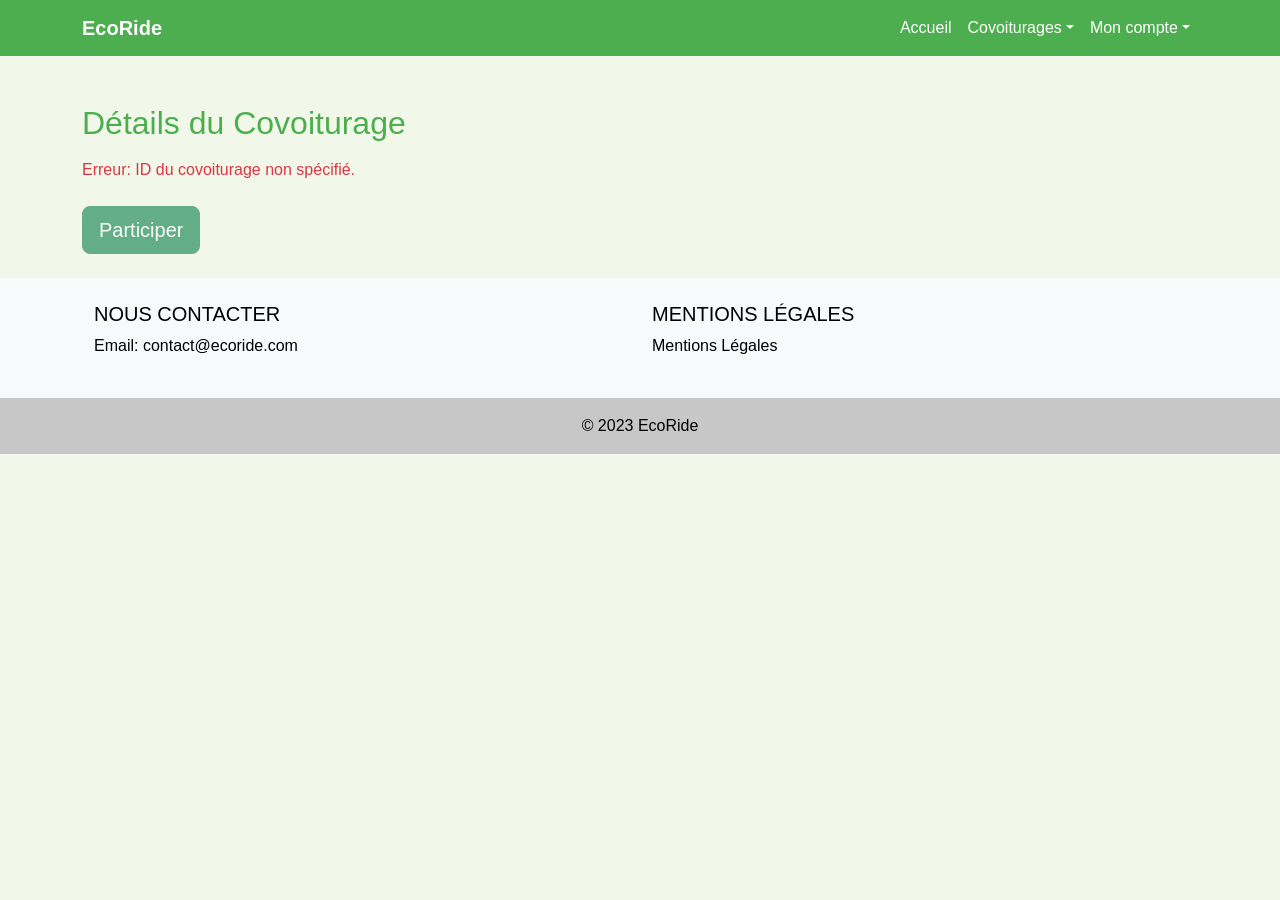
<file: ride_details.html>
<html lang="fr">
  <head>
    <meta charset="UTF-8" />
    <meta name="viewport" content="width=device-width, initial-scale=1.0" />
    <title>Détail trajet</title>
    <!-- Lien vers le CSS de Bootstrap -->
    <link
      rel="stylesheet"
      href="https://cdn.jsdelivr.net/npm/bootstrap@5.3.0/dist/css/bootstrap.min.css"
    />
    <!-- Lien vers votre CSS personnalisé -->
    <link rel="stylesheet" href="style.css" />
  </head>
  <body>
    <header>
      <!-- Votre barre de navigation actuelle -->
      <nav class="navbar navbar-expand-lg navbar-light bg-light">
        <div class="container">
          <a class="navbar-brand" href="index.html">EcoRide</a>
          <button
            class="navbar-toggler"
            type="button"
            data-bs-toggle="collapse"
            data-bs-target="#navbarNav"
            aria-controls="navbarNav"
            aria-expanded="false"
            aria-label="Toggle navigation"
          >
            <span class="navbar-toggler-icon"></span>
          </button>
          <div class="collapse navbar-collapse" id="navbarNav">
            <ul class="navbar-nav ms-auto">
              <li class="nav-item">
                <a class="nav-link" href="index.html">Accueil</a>
              </li>
              <li class="nav-item dropdown">
                <a
                  class="nav-link dropdown-toggle"
                  href="#"
                  id="navbarDropdownCovoiturages"
                  role="button"
                  data-bs-toggle="dropdown"
                  aria-expanded="false"
                  >Covoiturages</a
                >
                <ul
                  class="dropdown-menu"
                  aria-labelledby="navbarDropdownCovoiturages"
                >
                  <li>
                    <a class="dropdown-item" href="rides.html"
                      >Trouver un covoiturage</a
                    >
                  </li>
                  <li>
                    <a class="dropdown-item" href="create_ride.html"
                      >Proposer un covoiturage</a
                    >
                  </li>
                </ul>
              </li>
              <li class="nav-item dropdown">
                <a
                  class="nav-link dropdown-toggle"
                  href="#"
                  id="navbarDropdown"
                  role="button"
                  data-bs-toggle="dropdown"
                  aria-expanded="false"
                  >Mon compte</a
                >
                <ul class="dropdown-menu" aria-labelledby="navbarDropdown">
                  <!-- Liens existants dans le menu déroulant (connexion, inscription, espace, historique) -->
                  <li>
                    <a
                      class="dropdown-item"
                      href="connexion.html"
                      id="link-connexion"
                      >Se connecter</a
                    >
                  </li>
                  <li>
                    <a
                      class="dropdown-item"
                      href="inscription.html"
                      id="link-inscription"
                      >S'inscrire</a
                    >
                  </li>
                  <li>
                    <a class="dropdown-item" href="espace.html" id="link-espace"
                      >Mon espace</a
                    >
                  </li>
                  <li>
                    <a
                      class="dropdown-item"
                      href="historique.html"
                      id="link-historique"
                      >Mes trajets</a
                    >
                  </li>

                  <!-- Ajouter le lien Espace Employé si pertinent -->
                  <li id="link-espace-employe" style="display: none">
                    <a class="dropdown-item" href="espace_employe.html"
                      >Espace employé</a
                    >
                  </li>

                  <!-- Ajouter le lien Espace Administrateur ici (sera affiché conditionnellement par JS) -->
                  <li id="link-espace-administrateur" style="display: none">
                    <a class="dropdown-item" href="admin.html"
                      >Espace administrateur</a
                    >
                  </li>

                  <!-- Lien de déconnexion existant -->
                  <li id="link-deconnexion" style="display: none">
                    <a class="dropdown-item" href="deconnexion.php"
                      >Se déconnecter</a
                    >
                  </li>
                </ul>
              </li>
            </ul>
          </div>
        </div>
      </nav>
    </header>

    <main class="flex-grow-1 container mt-5 mb-4">
      <section id="ride-details">
        <h2>Détails du Covoiturage</h2>
        <!-- Les détails du covoiturage seront chargés ici par JavaScript -->
        <div id="details-content" class="mt-3">
          <p>Chargement des détails...</p>
        </div>
      </section>
      <div id="participation-section" class="mt-4">
        <!-- Le bouton Participer et les messages associés seront contrôlés par JavaScript -->
        <button id="participate-button" class="btn btn-success btn-lg" disabled>
          Participer
        </button>
        <p id="participation-message" class="mt-2"></p>
      </div>
    </main>

    <!-- Inclure le pied de page -->
    <footer class="bg-light text-center text-lg-start mt-4">
      <div class="container p-4">
        <div class="row">
          <div class="col-lg-6 col-md-12 mb-4 mb-md-0">
            <h5 class="text-uppercase">Nous Contacter</h5>
            <p>Email: contact@ecoride.com</p>
          </div>
          <div class="col-lg-6 col-md-12 mb-4 mb-md-0">
            <h5 class="text-uppercase">Mentions Légales</h5>
            <p>Mentions Légales</p>
          </div>
        </div>
      </div>
      <div class="text-center p-3" style="background-color: rgba(0, 0, 0, 0.2)">
        © 2023 EcoRide
      </div>
    </footer>

    <!-- Lien vers Bootstrap JS (assurez-vous que le chemin est correct) -->
    <script src="https://cdn.jsdelivr.net/npm/bootstrap@5.3.3/dist/js/bootstrap.bundle.min.js"></script>
    <!-- Lien vers votre script JavaScript pour cette page -->
    <script src="ride_details.js"></script>
    <script src="auth.js"></script>
  </body>
</html>
</file>
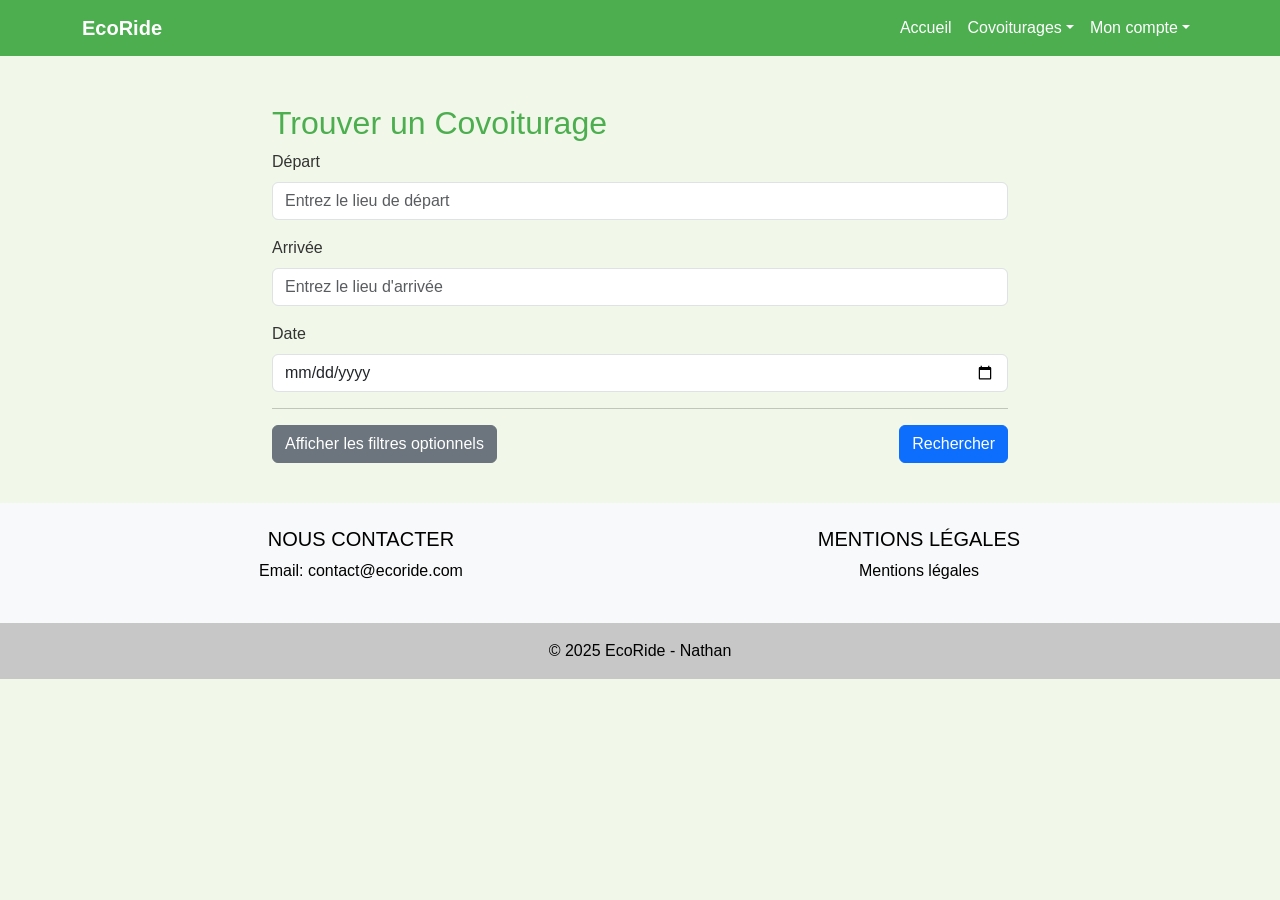
<file: rides.html>
<html lang="fr">
  <head>
    <meta charset="UTF-8" />
    <meta name="viewport" content="width=device-width, initial-scale=1.0" />
    <title>Covoiturage</title>
    <link
      rel="stylesheet"
      href="https://cdn.jsdelivr.net/npm/bootstrap@5.3.0/dist/css/bootstrap.min.css"
    />
    <link rel="stylesheet" href="style.css" />
  </head>
  <body>
    <header>
      <!--  barre de navigation  -->
      <nav class="navbar navbar-expand-lg navbar-light bg-light">
        <div class="container">
          <a class="navbar-brand" href="index.html">EcoRide</a>
          <button
            class="navbar-toggler"
            type="button"
            data-bs-toggle="collapse"
            data-bs-target="#navbarNav"
            aria-controls="navbarNav"
            aria-expanded="false"
            aria-label="Toggle navigation"
          >
            <span class="navbar-toggler-icon"></span>
          </button>
          <div class="collapse navbar-collapse" id="navbarNav">
            <ul class="navbar-nav ms-auto">
              <li class="nav-item">
                <a class="nav-link" href="index.html">Accueil</a>
              </li>
              <li class="nav-item dropdown">
                <a
                  class="nav-link dropdown-toggle"
                  href="#"
                  id="navbarDropdownCovoiturages"
                  role="button"
                  data-bs-toggle="dropdown"
                  aria-expanded="false"
                  >Covoiturages</a
                >
                <ul
                  class="dropdown-menu"
                  aria-labelledby="navbarDropdownCovoiturages"
                >
                  <li>
                    <a class="dropdown-item" href="rides.html"
                      >Trouver un covoiturage</a
                    >
                  </li>
                  <li>
                    <a class="dropdown-item" href="create_ride.html"
                      >Proposer un covoiturage</a
                    >
                  </li>
                </ul>
              </li>
              <li class="nav-item dropdown">
                <a
                  class="nav-link dropdown-toggle"
                  href="#"
                  id="navbarDropdown"
                  role="button"
                  data-bs-toggle="dropdown"
                  aria-expanded="false"
                  >Mon compte</a
                >
                <ul class="dropdown-menu" aria-labelledby="navbarDropdown">
                  <!-- Liens existants dans le menu déroulant (connexion, inscription, espace, historique) -->
                  <li>
                    <a
                      class="dropdown-item"
                      href="connexion.html"
                      id="link-connexion"
                      >Se connecter</a
                    >
                  </li>
                  <li>
                    <a
                      class="dropdown-item"
                      href="inscription.html"
                      id="link-inscription"
                      >S'inscrire</a
                    >
                  </li>
                  <li>
                    <a class="dropdown-item" href="espace.html" id="link-espace"
                      >Mon espace</a
                    >
                  </li>
                  <li>
                    <a
                      class="dropdown-item"
                      href="historique.html"
                      id="link-historique"
                      >Mes trajets</a
                    >
                  </li>

                  <!--  lien Espace Employé  -->
                  <li id="link-espace-employe" style="display: none">
                    <a class="dropdown-item" href="espace_employe.html"
                      >Espace employé</a
                    >
                  </li>

                  <!--  lien Espace Administrateur  -->
                  <li id="link-espace-administrateur" style="display: none">
                    <a class="dropdown-item" href="admin.html"
                      >Espace administrateur</a
                    >
                  </li>

                  <!-- Lien de déconnexion  -->
                  <li id="link-deconnexion" style="display: none">
                    <a class="dropdown-item" href="deconnexion.php"
                      >Se déconnecter</a
                    >
                  </li>
                </ul>
              </li>
            </ul>
          </div>
        </div>
      </nav>
    </header>

    <main class="container mt-5 mb-4">
      <div class="row">
        <div class="col-md-8 mx-auto">
          <h2>Trouver un Covoiturage</h2>
          <form id="search-ride-form">
            <!-- Champs de recherche de base -->
            <div class="mb-3">
              <label for="departure-ride" class="form-label">Départ</label>
              <input
                type="text"
                class="form-control"
                id="departure-ride"
                placeholder="Entrez le lieu de départ"
                required
              />
            </div>
            <div class="mb-3">
              <label for="arrival-ride" class="form-label">Arrivée</label>
              <input
                type="text"
                class="form-control"
                id="arrival-ride"
                placeholder="Entrez le lieu d'arrivée"
                required
              />
            </div>
            <div class="mb-3">
              <label for="date-ride" class="form-label">Date</label>
              <input type="date" class="form-control" id="date-ride" required />
            </div>

            <hr />
            <!-- Séparateur visuel -->

            <!-- Conteneur déroulant pour les filtres -->
            <div class="collapse" id="filtersCollapse">
              <h4>Filtres optionnels</h4>

              <div class="mb-3 form-check">
                <input
                  type="checkbox"
                  class="form-check-input"
                  id="filter-ecological"
                />
                <label class="form-check-label" for="filter-ecological"
                  >Voyage écologique uniquement</label
                >
              </div>

              <div class="mb-3">
                <label for="filter-price-max" class="form-label"
                  >Prix maximum (crédits)</label
                >
                <input
                  type="number"
                  class="form-control"
                  id="filter-price-max"
                  placeholder="Prix maximum"
                />
              </div>

              <div class="mb-3">
                <label for="filter-duration-max" class="form-label"
                  >Durée maximum (heures)</label
                >
                <input
                  type="number"
                  class="form-control"
                  id="filter-duration-max"
                  placeholder="Durée maximum"
                />
              </div>

              <div class="mb-3">
                <label for="filter-rating-min" class="form-label"
                  >Note minimale du conducteur (sur 5)</label
                >
                <input
                  type="number"
                  class="form-control"
                  id="filter-rating-min"
                  step="0.1"
                  min="0"
                  max="5"
                  placeholder="Note minimale"
                />
              </div>
            </div>
            <!-- Fin du conteneur déroulant -->
            <div class="d-flex justify-content-between align-items-center mt-3">
              <!-- Bouton pour basculer l'affichage des filtres -->
              <button
                class="btn btn-secondary"
                type="button"
                data-bs-toggle="collapse"
                data-bs-target="#filtersCollapse"
                aria-expanded="false"
                aria-controls="filtersCollapse"
              >
                Afficher les filtres optionnels
              </button>

              <!-- Bouton de soumission du formulaire -->
              <button type="submit" class="btn btn-primary">Rechercher</button>
            </div>
          </form>
        </div>
      </div>

      <div id="ride-results" class="mt-4">
        <!-- Les résultats de la recherche seront affichés ici -->
      </div>
    </main>

    <footer class="bg-light text-center text-lg-start mt-4">
      <div class="container p-4">
        <div class="row">
          <div class="col-lg-6 col-md-12 mb-4 mb-md-0 text-center">
            <h5 class="text-uppercase">Nous contacter</h5>
            <p>Email: contact@ecoride.com</p>
          </div>
          <div class="col-lg-6 col-md-12 mb-4 mb-md-0 text-center">
            <h5 class="text-uppercase">Mentions légales</h5>
            <p>
              <a href="#" class="text-dark">Mentions légales</a>
            </p>
          </div>
        </div>
      </div>
      <div class="text-center p-3" style="background-color: rgba(0, 0, 0, 0.2)">
        © 2025 EcoRide - Nathan
      </div>
    </footer>

    <script src="https://cdn.jsdelivr.net/npm/bootstrap@5.3.0/dist/js/bootstrap.bundle.min.js"></script>
    <script src="script.js"></script>
    <script src="auth.js"></script>
  </body>
</html>
</file>
<file: style.css>
/* styles.css */

/* Couleurs principales */
:root {
  --color-primary: hsl(122, 39%, 49%); /* Vert feuille */
  --color-secondary: #8bc34a; /* Vert clair */
  --color-tertiary: #ffeb3b; /* Jaune soleil (pour les accents si désiré) */
  --color-background: #f1f8e9; /* Vert très clair pour le fond */
  --color-text: #333; /* Texte sombre */
}

body {
  font-family: sans-serif; /* Choisissez une police de caractères adaptée */
  color: var(--color-text);
  background-color: var(--color-background);
}

/* Styles de la barre de navigation */
.navbar {
  background-color: var(
    --color-primary
  ) !important; /* Vert foncé pour la barre de navigation */
}

.navbar-brand {
  color: white !important; /* Texte blanc pour le nom de l'application */
  font-weight: bold;
}

.navbar-nav .nav-link {
  color: white !important; /* Texte blanc pour les liens de navigation */
}

.navbar-nav .nav-link.active {
  font-weight: bold;
}

/* Styles de la section héro */
#hero {
  background-color: var(
    --color-secondary
  ); /* Vert clair pour la section héro */
  color: white;
  padding: 60px 0;
}

/* Styles des titres */
h1 {
  color: #f1f8e9;
}
h2,
h3 {
  color: var(--color-primary); /* Vert foncé pour les titres */
}

/* Styles du formulaire de recherche */
#search form {
  background-color: white;
  padding: 20px;
  border-radius: 8px;
  box-shadow: 0 0 10px rgba(0, 0, 0, 0.1);
}

/* Styles du pied de page */
footer {
  background-color: var(
    --color-primary
  ) !important; /* Vert foncé pour le pied de page */
  color: rgb(0, 0, 0);
}

footer a {
  color: rgb(
    0,
    0,
    0
  ) !important; /* Texte blanc pour les liens du pied de page */
  text-decoration: none;
}
.text-dark {
  color: #000 !important; /* Utiliser !important pour s'assurer que ce style prime */
}
</file>
